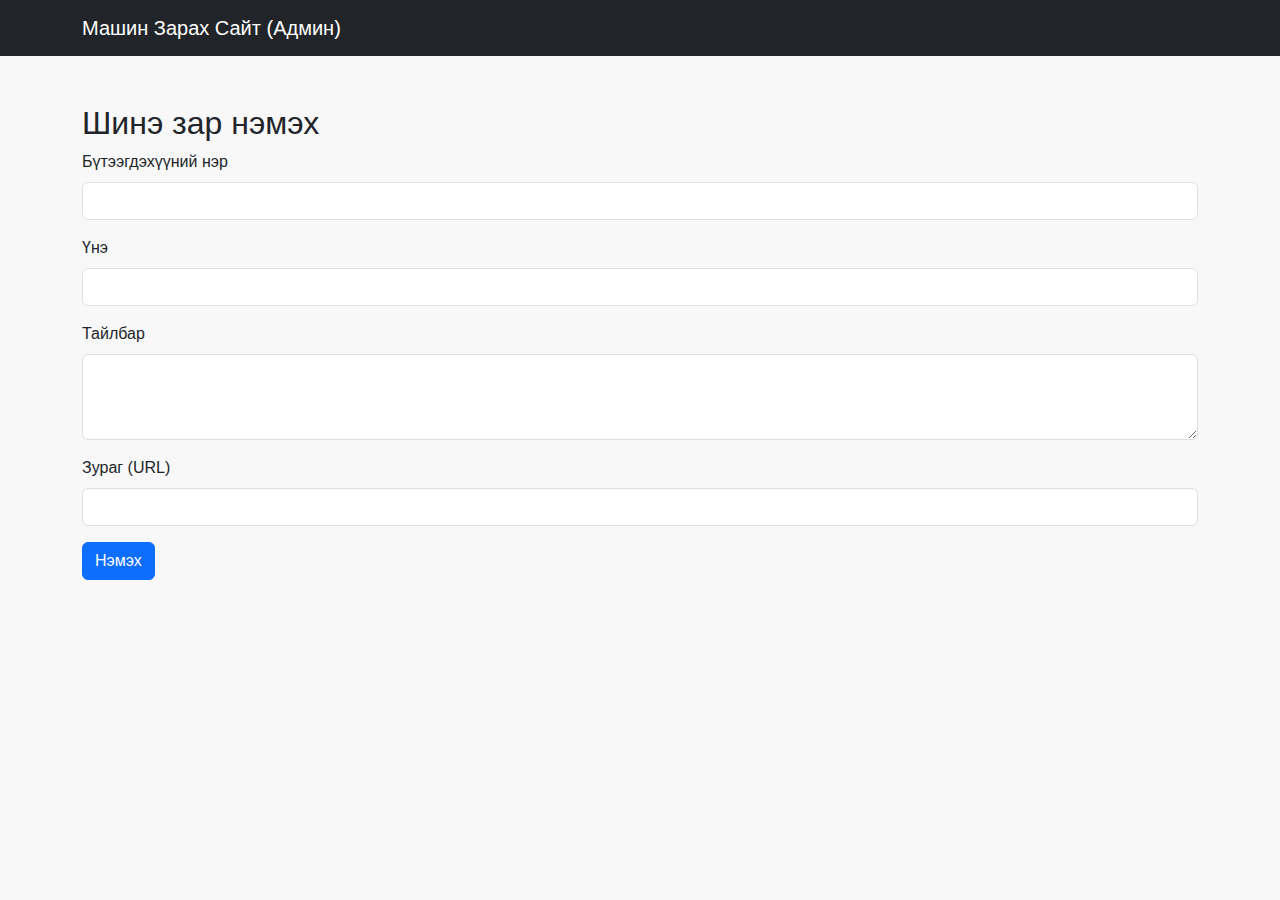
<file: admin.html>
<!DOCTYPE html>
<html lang="mn">
<head>
    <meta charset="UTF-8">
    <meta name="viewport" content="width=device-width, initial-scale=1.0">
    <title>Админ Хуудас</title>
    <link href="https://cdn.jsdelivr.net/npm/bootstrap@5.3.0-alpha1/dist/css/bootstrap.min.css" rel="stylesheet">

    <style>
        body {
    font-family: Arial, sans-serif;
    margin: 0;
    padding: 0;
    background-color: #f8f8f8;
}

header {
    background-color: #333;
    color: white;
    padding: 10px;
    text-align: center;
}

nav ul {
    list-style: none;
    margin: 0;
    padding: 0;
    display: flex;
    justify-content: center;
    background-color: #444;
}

nav ul li {
    margin: 0 15px;
}

nav ul li a {
    color: white;
    text-decoration: none;
    padding: 10px 15px;
}

nav ul li a:hover {
    background-color: #555;
}

main {
    padding: 20px;
}

main section {
    margin-bottom: 20px;
    padding: 15px;
    background: white;
    border-radius: 5px;
    box-shadow: 0 2px 5px rgba(0, 0, 0, 0.1);
}

footer {
    background-color: #333;
    color: white;
    text-align: center;
    padding: 10px;
    position: fixed;
    bottom: 0;
    width: 100%;
}

    </style>
</head>
<body>

    <header class="navbar navbar-expand-lg navbar-dark bg-dark">
        <div class="container">
            <a class="navbar-brand" href="index.html">Машин Зарах Сайт (Админ)</a>
        </div>
    </header>

    <div class="container mt-5">
        <h2>Шинэ зар нэмэх</h2>
        <form id="addProductForm">
            <div class="mb-3">
                <label for="productName" class="form-label">Бүтээгдэхүүний нэр</label>
                <input type="text" class="form-control" id="productName" required>
            </div>
            <div class="mb-3">
                <label for="productPrice" class="form-label">Үнэ</label>
                <input type="number" class="form-control" id="productPrice" required>
            </div>
            <div class="mb-3">
                <label for="productDescription" class="form-label">Тайлбар</label>
                <textarea class="form-control" id="productDescription" rows="3" required></textarea>
            </div>
            <div class="mb-3">
                <label for="productImage" class="form-label">Зураг (URL)</label>
                <input type="url" class="form-control" id="productImage" required>
            </div>
            <button type="submit" class="btn btn-primary">Нэмэх</button>
        </form>
    </div>

    <script src="https://cdn.jsdelivr.net/npm/bootstrap@5.3.0-alpha1/dist/js/bootstrap.bundle.min.js"></script>
    <script src="admin.js"></script>
</body>
</html>
</file>
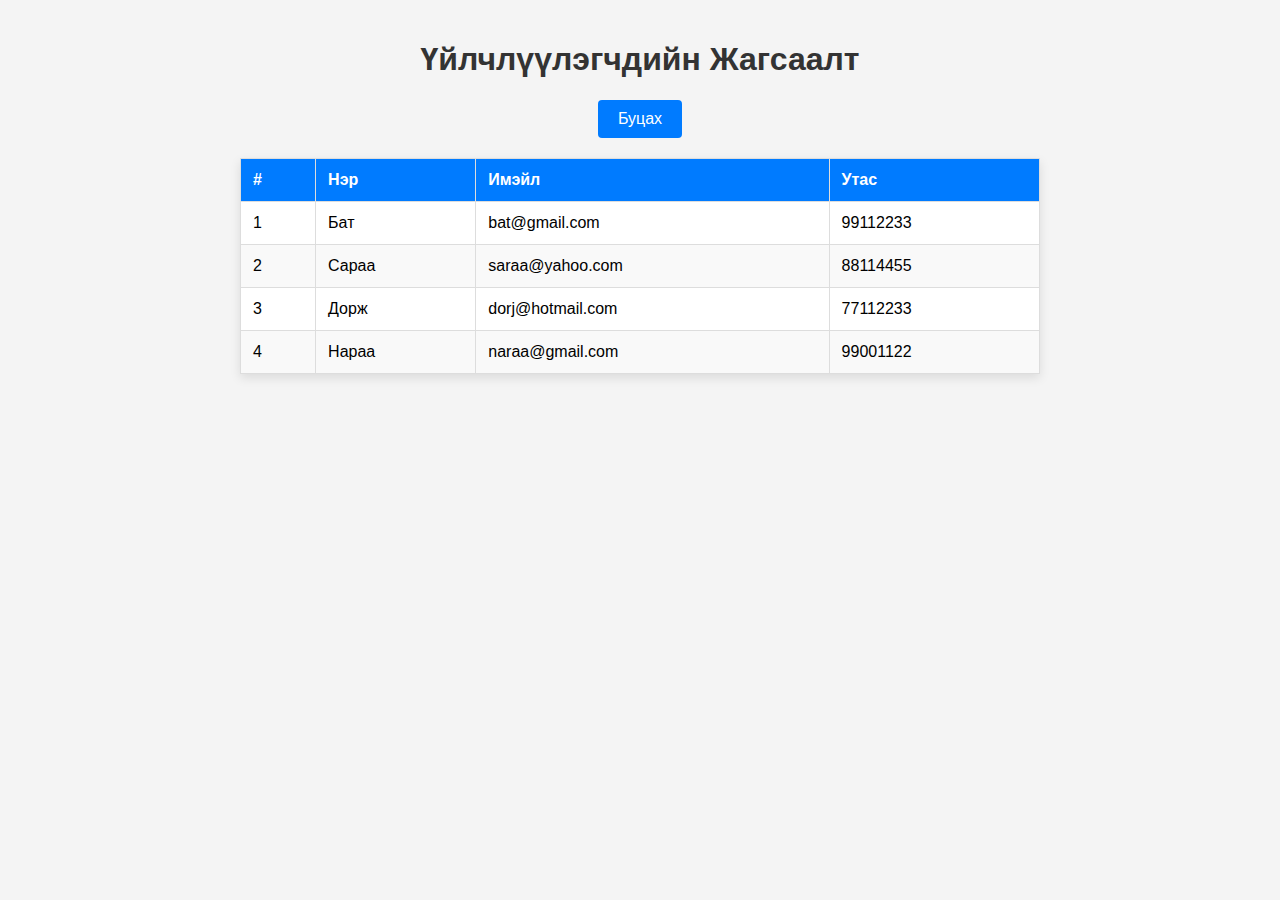
<file: list.html>
<!DOCTYPE html>
<html lang="en">
<head>
    <meta charset="UTF-8">
    <meta name="viewport" content="width=device-width, initial-scale=1.0">
    <title>Customer List</title>
    <style>
        body {
            font-family: Arial, sans-serif;
            background-color: #f4f4f4;
            margin: 0;
            padding: 20px;
        }
        h1 {
            text-align: center;
            color: #333;
        }
        .button-container {
            text-align: center;
            margin: 20px 0;
        }
        button {
            padding: 10px 20px;
            background-color: #007bff;
            color: white;
            border: none;
            border-radius: 4px;
            font-size: 16px;
            cursor: pointer;
        }
        button:hover {
            background-color: #0056b3;
        }
        .customer-table {
            width: 100%;
            max-width: 800px;
            margin: 20px auto;
            border-collapse: collapse;
            background: white;
            box-shadow: 0 4px 10px rgba(0, 0, 0, 0.1);
        }
        .customer-table th, .customer-table td {
            padding: 12px;
            border: 1px solid #ddd;
            text-align: left;
        }
        .customer-table th {
            background-color: #007bff;
            color: white;
        }
        .customer-table tr:nth-child(even) {
            background-color: #f9f9f9;
        }
        .customer-table tr:hover {
            background-color: #f1f1f1;
        }
    </style>
    <script>
        // Үйлчлүүлэгчдийн жагсаалт
        const customers = [
            { id: 1, name: "Бат", email: "bat@gmail.com", phone: "99112233" },
            { id: 2, name: "Сараа", email: "saraa@yahoo.com", phone: "88114455" },
            { id: 3, name: "Дорж", email: "dorj@hotmail.com", phone: "77112233" },
            { id: 4, name: "Нараа", email: "naraa@gmail.com", phone: "99001122" },
        ];

        // Жагсаалт HTML дотор оруулах
        function displayCustomers() {
            const tableBody = document.getElementById("customer-table-body");
            tableBody.innerHTML = ""; // Хуучин өгөгдлийг цэвэрлэх

            customers.forEach((customer) => {
                const row = document.createElement("tr");

                // ID багана
                const idCell = document.createElement("td");
                idCell.textContent = customer.id;
                row.appendChild(idCell);

                // Нэр багана
                const nameCell = document.createElement("td");
                nameCell.textContent = customer.name;
                row.appendChild(nameCell);

                // Имэйл багана
                const emailCell = document.createElement("td");
                emailCell.textContent = customer.email;
                row.appendChild(emailCell);

                // Утас багана
                const phoneCell = document.createElement("td");
                phoneCell.textContent = customer.phone;
                row.appendChild(phoneCell);

                // Мөрийг хүснэгтэд нэмэх
                tableBody.appendChild(row);
            });
        }

        // Ачаалах үед жагсаалтыг харуулах
        window.onload = displayCustomers;

        // Буцах товч дарахад өмнөх хуудас руу шилжүүлэх
        function goBack() {
            window.history.back();
        }
    </script>
</head>
<body>
    <h1>Үйлчлүүлэгчдийн Жагсаалт</h1>
    <div class="button-container">
        <button onclick="goBack()">Буцах</button>
    </div>
    <table class="customer-table">
        <thead>
            <tr>
                <th>#</th>
                <th>Нэр</th>
                <th>Имэйл</th>
                <th>Утас</th>
            </tr>
        </thead>
        <tbody id="customer-table-body">
            <!-- Динамик өгөгдөл энд орох болно -->
        </tbody>
    </table>
</body>
</html>
</file>
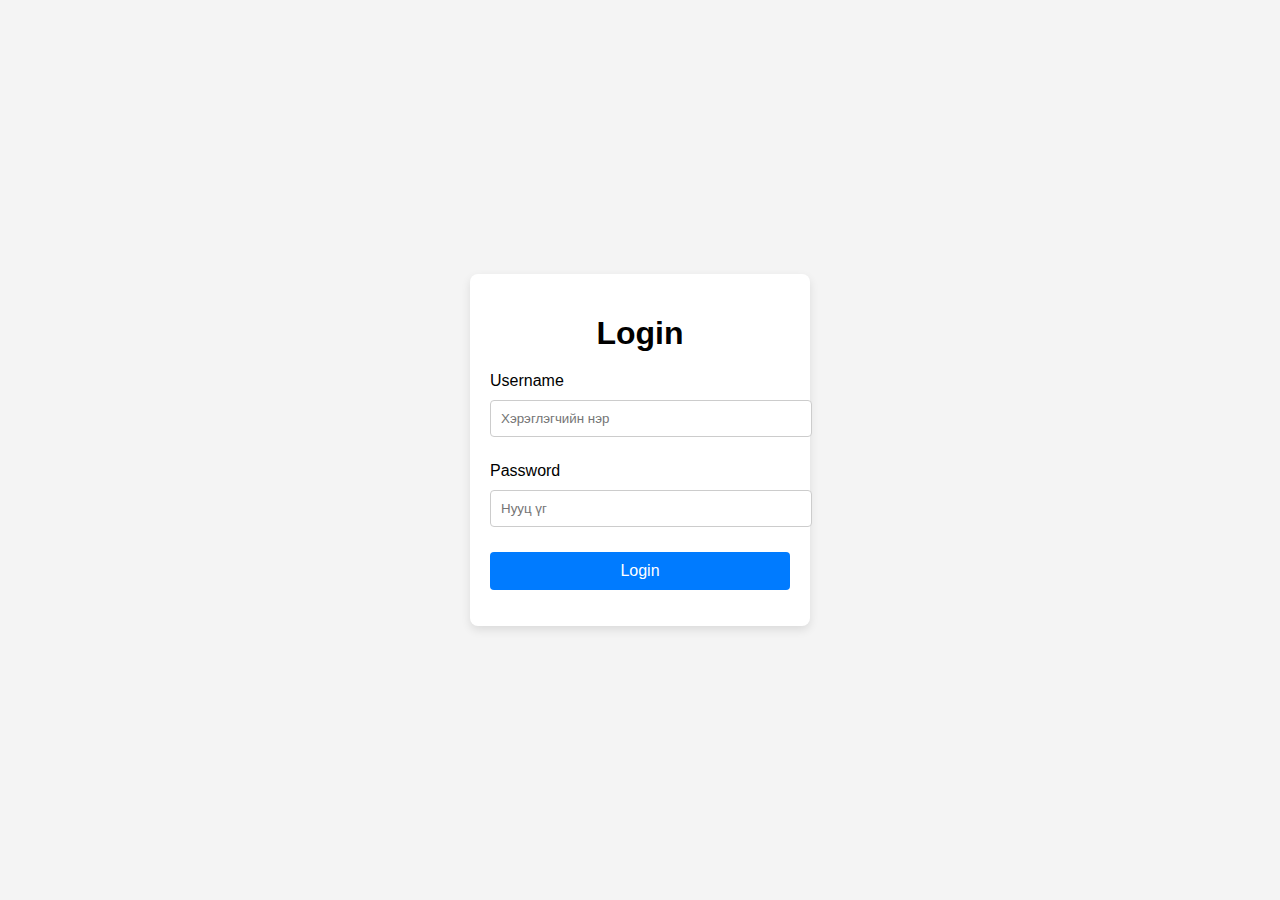
<file: login.html>
<!DOCTYPE html>
<html lang="en">
<head>
    <meta charset="UTF-8">
    <meta name="viewport" content="width=device-width, initial-scale=1.0">
    <title>Login Page</title>
    <style>
        body {
            font-family: Arial, sans-serif;
            background-color: #f4f4f4;
            margin: 0;
            display: flex;
            justify-content: center;
            align-items: center;
            height: 100vh;
        }
        .login-container {
            background: white;
            padding: 20px;
            border-radius: 8px;
            box-shadow: 0 4px 10px rgba(0, 0, 0, 0.1);
            width: 300px;
        }
        h1 {
            text-align: center;
            margin-bottom: 20px;
        }
        .form-group {
            margin-bottom: 15px;
        }
        label {
            display: block;
            margin-bottom: 5px;
        }
        input[type="text"], input[type="password"] {
            width: 100%;
            padding: 10px;
            margin: 5px 0 10px 0;
            border: 1px solid #ccc;
            border-radius: 4px;
        }
        button {
            width: 100%;
            padding: 10px;
            background: #007bff;
            color: white;
            border: none;
            border-radius: 4px;
            font-size: 16px;
            cursor: pointer;
        }
        button:hover {
            background: #0056b3;
        }
        .error {
            color: red;
            text-align: center;
            margin-top: 10px;
        }
    </style>
    <script>
        function handleLogin(event) {
            event.preventDefault(); // Form-ийг дахин ачааллаас сэргийлэх
            const username = document.getElementById('username').value;
            const password = document.getElementById('password').value;

            // Шалгах логик
            if (username === 'admin' && password === '1234') {
                // Амжилттай нэвтрэх үед
                window.location.href = "index.html"; // Шинэ хуудас руу шилжүүлнэ
            } else {
                // Алдааны мессеж харуулах
                const errorMsg = document.getElementById('error-message');
                errorMsg.textContent = "Нэвтрэх мэдээлэл буруу байна!";
            }
        }
    </script>
</head>
<body>
    <div class="login-container">
        <h1>Login</h1>
        <form onsubmit="handleLogin(event)">
            <div class="form-group">
                <label for="username">Username</label>
                <input type="text" id="username" placeholder="Хэрэглэгчийн нэр" required>
            </div>
            <div class="form-group">
                <label for="password">Password</label>
                <input type="password" id="password" placeholder="Нууц үг" required>
            </div>
            <button type="submit">Login</button>
        </form>
        <p id="error-message" class="error"></p>
    </div>
</body>
</html>
</file>
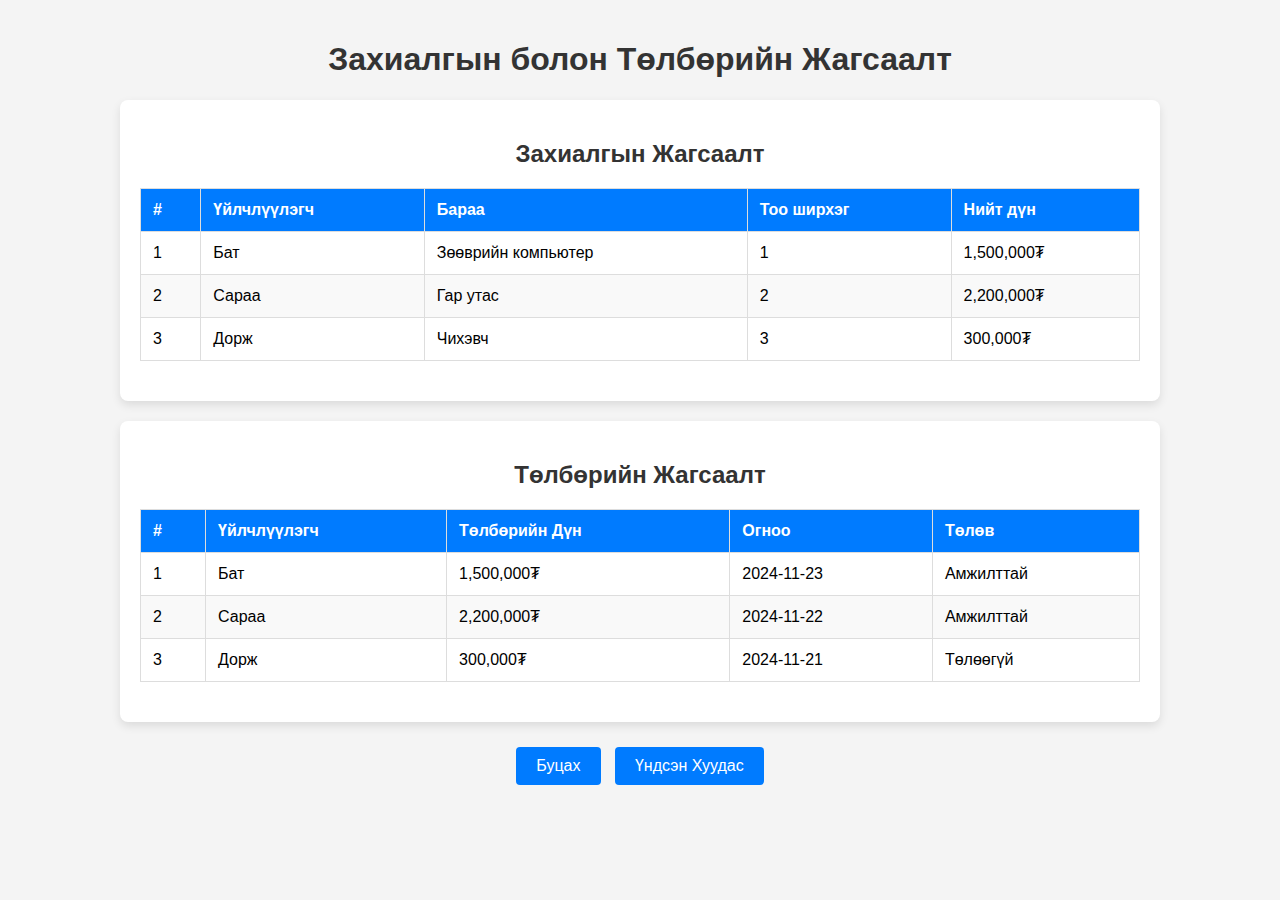
<file: Order.html>
<!DOCTYPE html>
<html lang="en">
<head>
    <meta charset="UTF-8">
    <meta name="viewport" content="width=device-width, initial-scale=1.0">
    <title>Захиалгын болон Төлбөрийн Жагсаалт</title>
    <style>
        body {
            font-family: Arial, sans-serif;
            background-color: #f4f4f4;
            margin: 0;
            padding: 20px;
        }
        h1, h2 {
            text-align: center;
            color: #333;
        }
        .table-container {
            max-width: 1000px;
            margin: 20px auto;
            background: white;
            padding: 20px;
            box-shadow: 0 4px 10px rgba(0, 0, 0, 0.1);
            border-radius: 8px;
        }
        table {
            width: 100%;
            border-collapse: collapse;
            margin-bottom: 20px;
        }
        th, td {
            padding: 12px;
            border: 1px solid #ddd;
            text-align: left;
        }
        th {
            background-color: #007bff;
            color: white;
        }
        tr:nth-child(even) {
            background-color: #f9f9f9;
        }
        tr:hover {
            background-color: #f1f1f1;
        }
        .button-container {
            text-align: center;
            margin: 20px 0;
        }
        button {
            margin: 5px;
            padding: 10px 20px;
            background-color: #007bff;
            color: white;
            border: none;
            border-radius: 4px;
            font-size: 16px;
            cursor: pointer;
        }
        button:hover {
            background-color: #0056b3;
        }
    </style>
    <script>
        // Захиалгын өгөгдөл
        const orders = [
            { id: 1, customer: "Бат", product: "Зөөврийн компьютер", quantity: 1, total: "1,500,000₮" },
            { id: 2, customer: "Сараа", product: "Гар утас", quantity: 2, total: "2,200,000₮" },
            { id: 3, customer: "Дорж", product: "Чихэвч", quantity: 3, total: "300,000₮" }
        ];

        // Төлбөрийн өгөгдөл
        const payments = [
            { id: 1, customer: "Бат", amount: "1,500,000₮", date: "2024-11-23", status: "Амжилттай" },
            { id: 2, customer: "Сараа", amount: "2,200,000₮", date: "2024-11-22", status: "Амжилттай" },
            { id: 3, customer: "Дорж", amount: "300,000₮", date: "2024-11-21", status: "Төлөөгүй" }
        ];

        // Захиалгын жагсаалтыг харуулах
        function displayOrders() {
            const orderTableBody = document.getElementById("order-table-body");
            orderTableBody.innerHTML = ""; // Хуучин өгөгдлийг цэвэрлэх

            orders.forEach((order) => {
                const row = document.createElement("tr");

                Object.values(order).forEach((value) => {
                    const cell = document.createElement("td");
                    cell.textContent = value;
                    row.appendChild(cell);
                });

                orderTableBody.appendChild(row);
            });
        }

        // Төлбөрийн жагсаалтыг харуулах
        function displayPayments() {
            const paymentTableBody = document.getElementById("payment-table-body");
            paymentTableBody.innerHTML = ""; // Хуучин өгөгдлийг цэвэрлэх

            payments.forEach((payment) => {
                const row = document.createElement("tr");

                Object.values(payment).forEach((value) => {
                    const cell = document.createElement("td");
                    cell.textContent = value;
                    row.appendChild(cell);
                });

                paymentTableBody.appendChild(row);
            });
        }

        // Ачаалахад жагсаалтыг харуулах
        window.onload = function () {
            displayOrders();
            displayPayments();
        };

        // Үндсэн хуудас руу чиглүүлэх
        function goToHome() {
            window.location.href = "index.html"; // Үндсэн хуудасны замыг оруулна
        }
    </script>
</head>
<body>
    <h1>Захиалгын болон Төлбөрийн Жагсаалт</h1>

    <!-- Захиалгын хүснэгт -->
    <div class="table-container">
        <h2>Захиалгын Жагсаалт</h2>
        <table>
            <thead>
                <tr>
                    <th>#</th>
                    <th>Үйлчлүүлэгч</th>
                    <th>Бараа</th>
                    <th>Тоо ширхэг</th>
                    <th>Нийт дүн</th>
                </tr>
            </thead>
            <tbody id="order-table-body">
                <!-- Динамик өгөгдөл энд нэмэгдэнэ -->
            </tbody>
        </table>
    </div>

    <!-- Төлбөрийн хүснэгт -->
    <div class="table-container">
        <h2>Төлбөрийн Жагсаалт</h2>
        <table>
            <thead>
                <tr>
                    <th>#</th>
                    <th>Үйлчлүүлэгч</th>
                    <th>Төлбөрийн Дүн</th>
                    <th>Огноо</th>
                    <th>Төлөв</th>
                </tr>
            </thead>
            <tbody id="payment-table-body">
                <!-- Динамик өгөгдөл энд нэмэгдэнэ -->
            </tbody>
        </table>
    </div>

    <!-- Товчнууд -->
    <div class="button-container">
        <button onclick="window.history.back()">Буцах</button>
        <button onclick="goToHome()">Үндсэн Хуудас</button>
    </div>
</body>
</html>
</file>
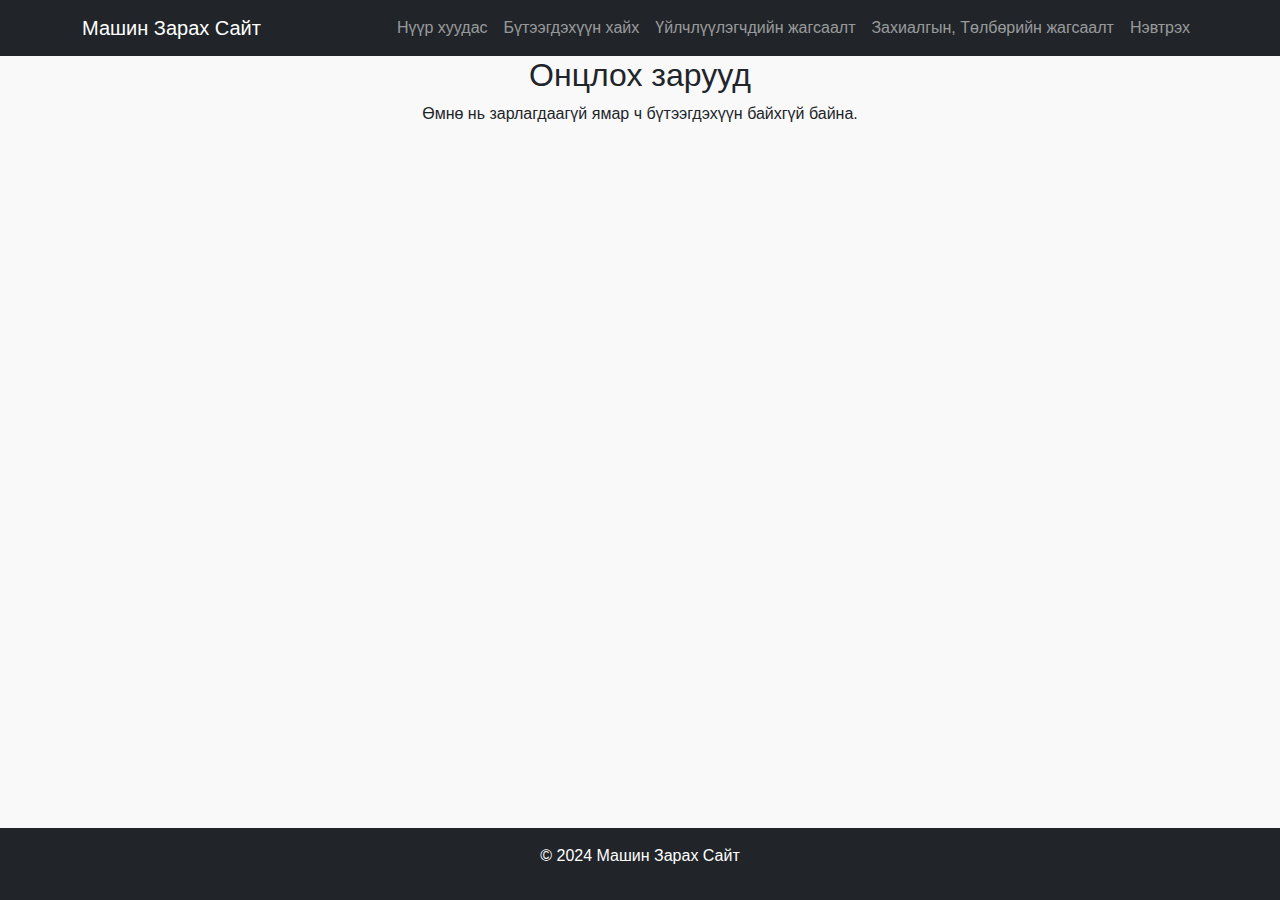
<file: user.html>
<!DOCTYPE html>
<html lang="mn">
<head>
    <meta charset="UTF-8">
    <meta name="viewport" content="width=device-width, initial-scale=1.0">
    <title>Машин Зарах Сайт</title>
    <link href="https://cdn.jsdelivr.net/npm/bootstrap@5.3.0-alpha1/dist/css/bootstrap.min.css" rel="stylesheet">
    <link rel="stylesheet" href="user.css">
</head>
<body>

    <!-- Навигацийн хэсэг -->
    <header class="navbar navbar-expand-lg navbar-dark bg-dark">
        <div class="container">
            <a class="navbar-brand" href="#">Машин Зарах Сайт</a>
            <button class="navbar-toggler" type="button" data-bs-toggle="collapse" data-bs-target="#navbarNav" aria-controls="navbarNav" aria-expanded="false" aria-label="Toggle navigation">
                <span class="navbar-toggler-icon"></span>
            </button>
            <div class="collapse navbar-collapse" id="navbarNav">
                <ul class="navbar-nav ms-auto">
                    <li class="nav-item"><a class="nav-link" href="index.html">Нүүр хуудас</a></li>
                    <li class="nav-item"><a class="nav-link" href="search.html">Бүтээгдэхүүн хайх</a></li>
                    <li class="nav-item"><a class="nav-link" href="list.html">Үйлчлүүлэгчдийн жагсаалт</a></li>
                    <li class="nav-item"><a class="nav-link" href="Order.html">Захиалгын, Төлбөрийн жагсаалт</a></li>
                    <li class="nav-item"><a class="nav-link" href="login.html">Нэвтрэх</a></li>
                </ul>
            </div>
        </div>
    </header>

    <!-- Сурталчилгаа хэсэг -->
    <section class="promo">
        <div class="container">
            <h2 class="text-center">Онцлох зарууд</h2>
            <div class="row" id="product-list">
                <!-- Бүтээгдэхүүнүүд энд дуудах болно -->
            </div>
        </div>
    </section>

    <!-- Футер хэсэг -->
    <footer class="bg-dark text-white text-center py-3">
        <p>© 2024 Машин Зарах Сайт</p>
    </footer>

    <!-- Bootstrap JS -->
    <script src="https://cdn.jsdelivr.net/npm/bootstrap@5.3.0-alpha1/dist/js/bootstrap.bundle.min.js"></script>
    <script src="user.js"></script>
</body>
</html>
</file>
<file: user.css>
body {
    font-family: Arial, sans-serif;
    margin: 0;
    padding: 0;
    background-color: #f9f9f9;
}

header {
    background-color: #0066cc;
    color: white;
    padding: 10px;
    text-align: center;
}

nav ul {
    list-style: none;
    margin: 0;
    padding: 0;
    display: flex;
    justify-content: center;
    background-color: #005bb5;
}

nav ul li {
    margin: 0 15px;
}

nav ul li a {
    color: white;
    text-decoration: none;
    padding: 10px 15px;
}

nav ul li a:hover {
    background-color: #004b99;
}

main {
    padding: 20px;
}

main section {
    margin-bottom: 20px;
    padding: 15px;
    background: white;
    border-radius: 5px;
    box-shadow: 0 2px 5px rgba(0, 0, 0, 0.1);
}

footer {
    background-color: #0066cc;
    color: white;
    text-align: center;
    padding: 10px;
    position: fixed;
    bottom: 0;
    width: 100%;
}
</file>
